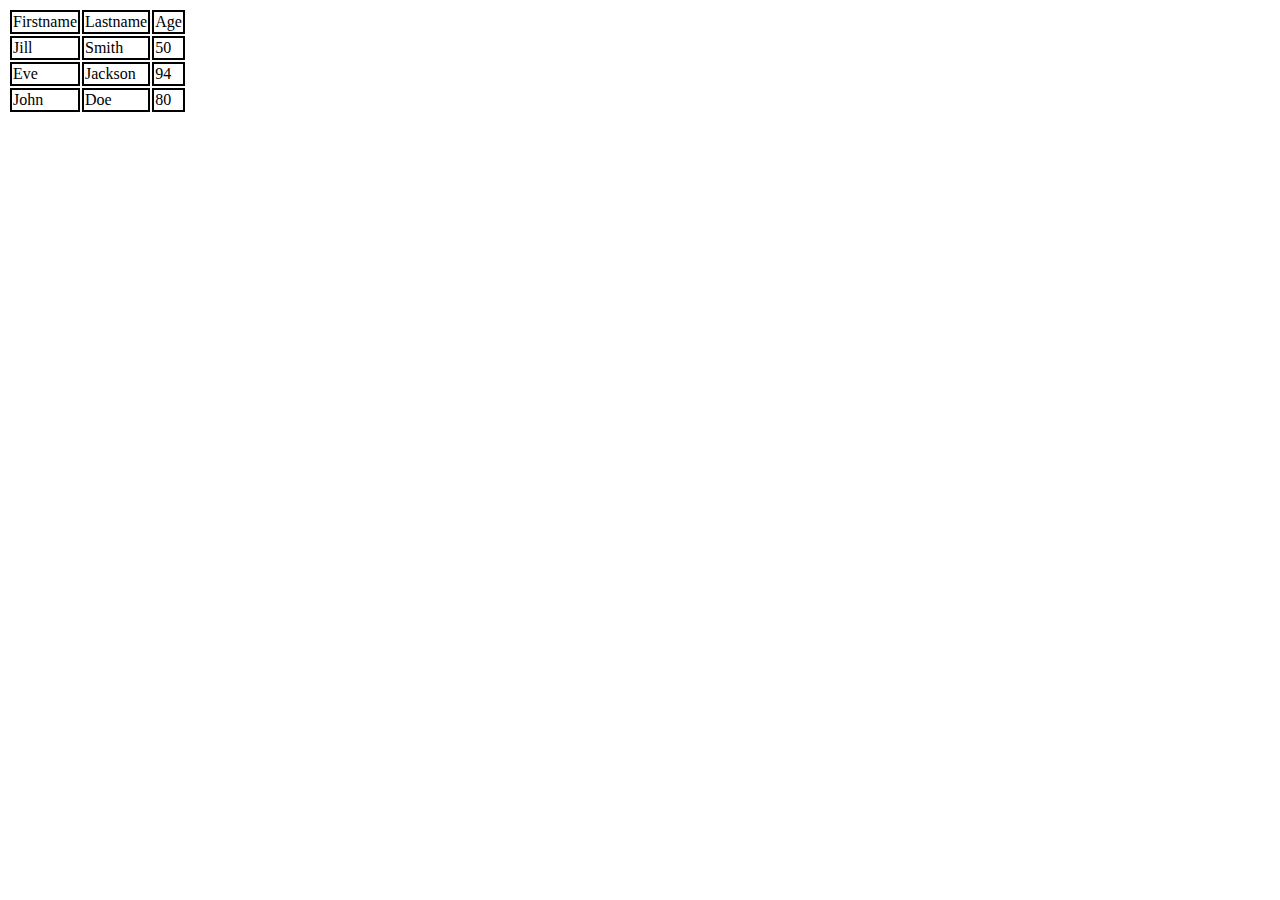
<file: Task 2-2/HTML/Task 1.html>
<!DOCTYPE html>
<html>
    <head>
        <meta charset="utf-8">
        <meta http-equiv="X-UA-Compatible" content="IE=edge">
        <title></title>
        <meta name="description" content="">
        <meta name="viewport" content="width=device-width, initial-scale=1">
    </head>
    <body>
        <table>
            <tr style="border: 2px black solid;">
                <td style="border: 2px black solid; ">
                    Firstname
                </td>
                <td style="border: 2px black solid;">
                    Lastname
                </td>
                <td style="border: 2px black solid;">
                    Age
                </td>
            </tr>

            <tr style="border: 2px black solid;">
                <td style="border: 2px black solid;">
                    Jill
                </td>
                <td style="border: 2px black solid;">
                    Smith
                </td>
                <td style="border: 2px black solid;">
                    50
                </td>
            </tr>

            <tr style="border: 2px black solid;">
                <td style="border: 2px black solid;">
                    Eve
                </td>
                <td style="border: 2px black solid;">
                    Jackson
                </td>
                <td style="border: 2px black solid;">
                    94
                </td>
            </tr>

            <tr style="border: 2px black solid;">
                <td style="border: 2px black solid;">
                    John
                </td>
                <td style="border: 2px black solid;">
                    Doe
                </td>
                <td style="border: 2px black solid;">
                    80
                </td>
            </tr>
        </table>
    </body>
</html>
</file>
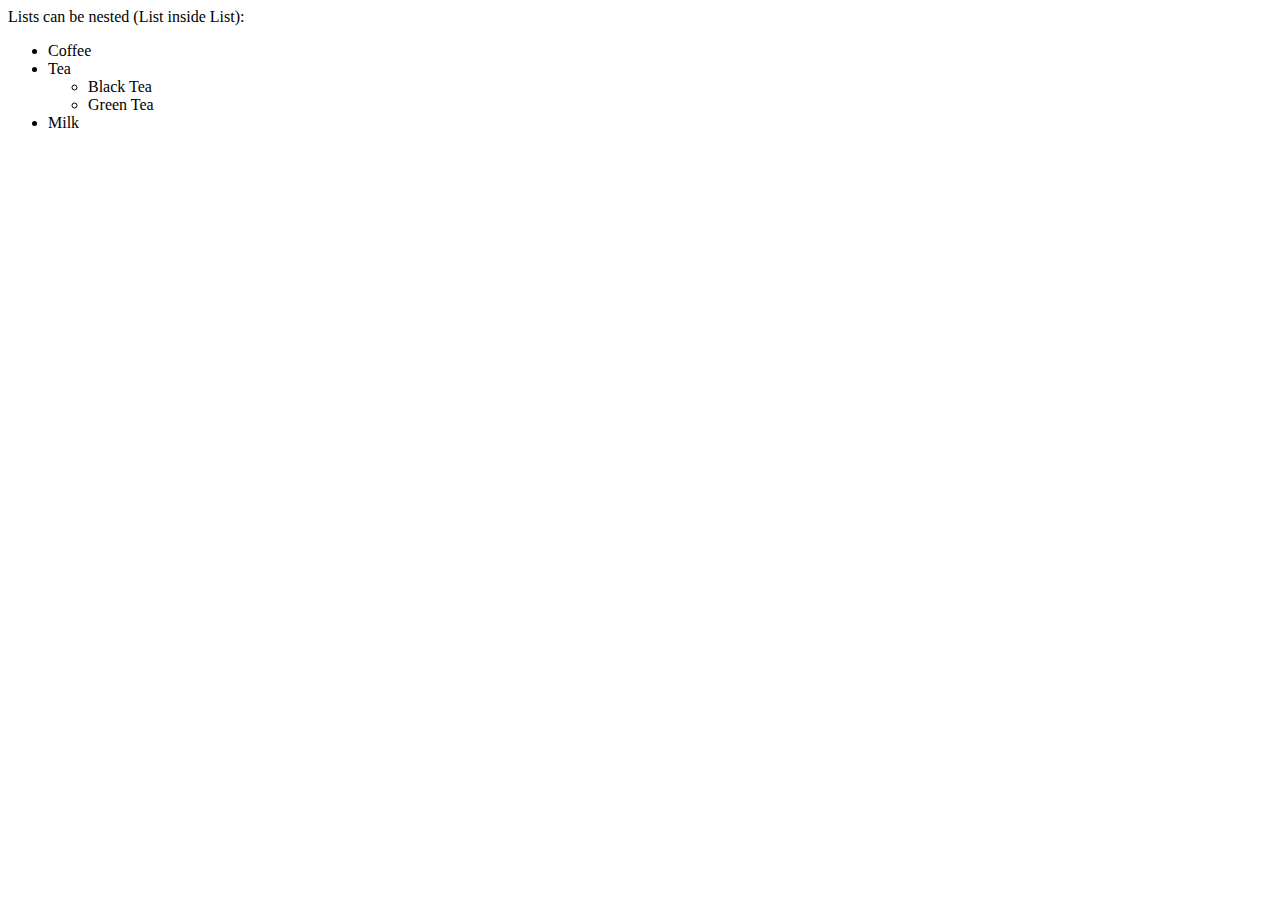
<file: Task 2-2/HTML/Task 2.html>
<!DOCTYPE html>
<html>
    <head>
        <meta charset="utf-8">
        <meta http-equiv="X-UA-Compatible" content="IE=edge">
        <title></title>
        <meta name="description" content="">
        <meta name="viewport" content="width=device-width, initial-scale=1">
    </head>
    <body>
        Lists can be nested (List inside List):
        <ul>
            <li>Coffee</li>
            <li>Tea
                <ul>
                    <li>Black Tea</li>
                    <li>Green Tea</li>
                </ul>
            </li>
            <li>Milk</li>
        </ul>
    </body>
</html>
</file>
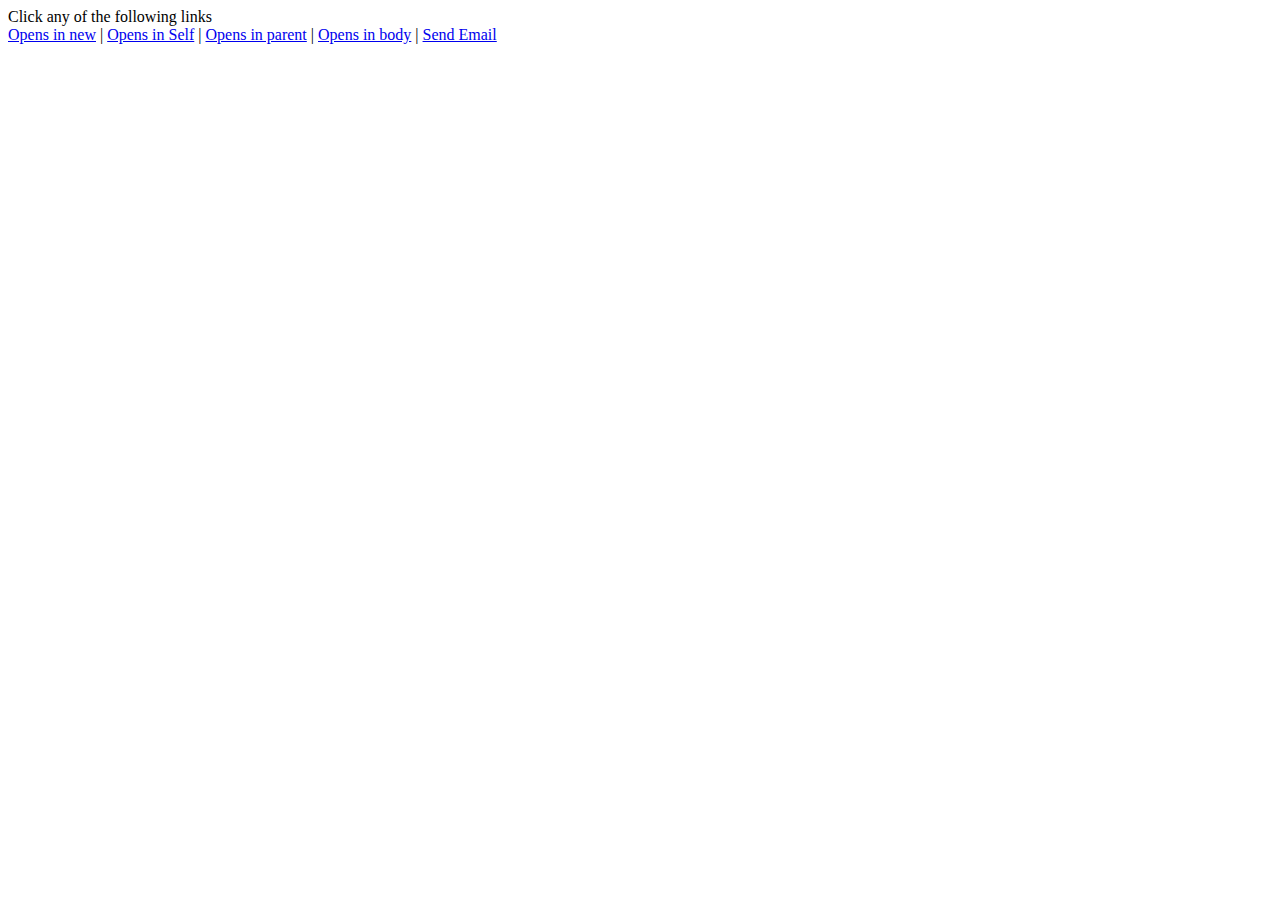
<file: Task 2-2/HTML/Task 3.html>
<!DOCTYPE html>
<html>
    <head>
        <meta charset="utf-8">
        <meta http-equiv="X-UA-Compatible" content="IE=edge">
        <title></title>
        <meta name="description" content="">
        <meta name="viewport" content="width=device-width, initial-scale=1">
    </head>
    <body>
        Click any of the following links
        <br>
        <a href="https://www.google.com" target="_blank">Opens in new</a> | <a href="https://www.google.com" target="_self">Opens in Self</a> | <a href="https://www.google.com" target="_parent">Opens in parent</a> | <a href="https://www.google.com" target="_top">Opens in body</a> | <a href="mailto: abc@example.com">Send Email</a>
    </body>
</html>
</file>
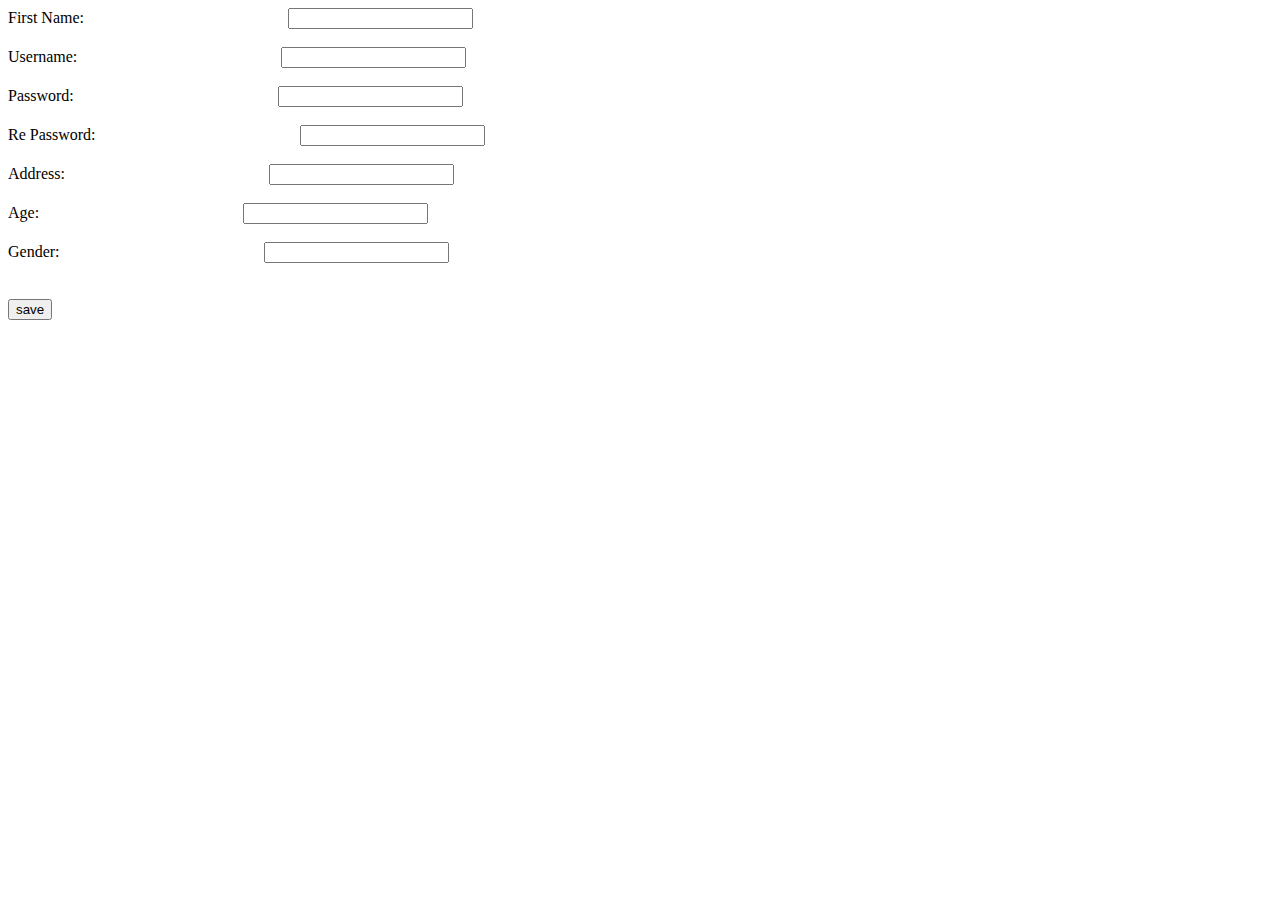
<file: Task 2-2/HTML/Task 4.html>
<!DOCTYPE html>
<html>
    <head>
        <meta charset="utf-8">
        <meta http-equiv="X-UA-Compatible" content="IE=edge">
        <title></title>
        <meta name="description" content="">
        <meta name="viewport" content="width=device-width, initial-scale=1">
    </head>
    <body>
        <form>
            <label for="fname">First Name:</label>
            <input type="text" id="fname" name="fname"><br><br>
            <label for="uname">Username:</label>
            <input type="text" id="uname" name="uname"><br><br>
            <label for="Password">Password:</label>
            <input type="password" id="password" name="password"><br><br>
            <label for="Password2">Re Password:</label>
            <input type="password" id="password2" name="password2"><br><br>
            <label for="Address">Address:</label>
            <input type="text" id="address" name="address"><br><br>
            <label for="age">Age:</label>
            <input type="text" id="age" name="age"><br><br>
            <label for="gender">Gender:</label>
            <input list="gender"> 
            <datalist id="gender">
                <option value="male">
                <option value="female">
                </datalist>
        </form>
        <br><br>
        <button type="submit">save</button>
    </body>
</html>

<style>
    input{
        margin-left:200px;
    }
</style>
</file>
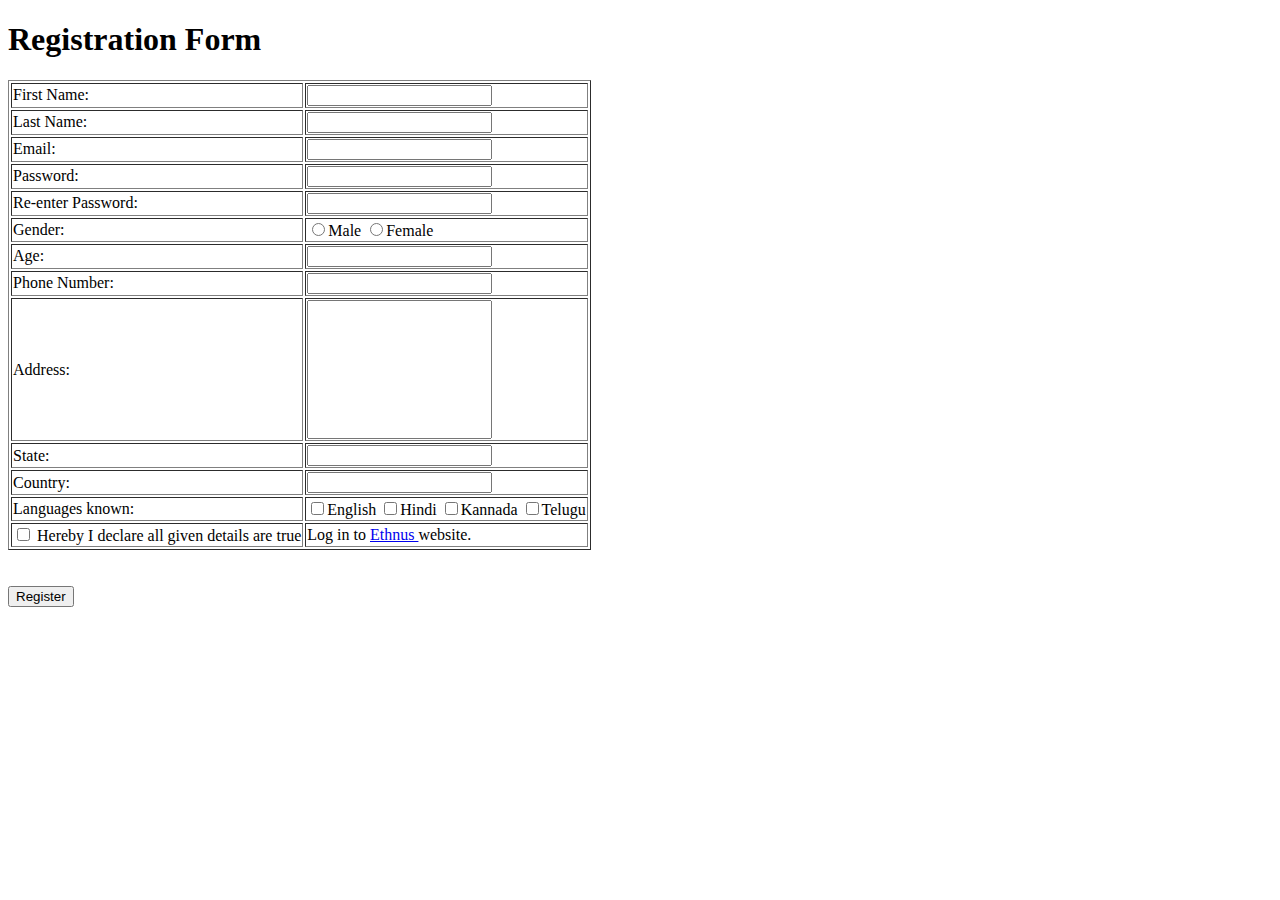
<file: Task 2-2/HTML/Task 5.html>
<!DOCTYPE html>
<html>
    <head>
        <meta charset="utf-8">
        <meta http-equiv="X-UA-Compatible" content="IE=edge">
        <title></title>
        <meta name="description" content="">
        <meta name="viewport" content="width=device-width, initial-scale=1">
    </head>
    <body>
        <h1>Registration Form</h1>
        <table border="1">
        <form>
            <tr>
                <td> First Name:</td>
                <td><input type="text"></td>
            </tr>
            <tr>
                <td> Last Name:</td>
                <td><input type="text"></td>
            </tr>
            <tr>
                <td> Email:</td>
                <td><input type="text"></td>
            </tr>
            <tr>
                <td> Password:</td>
                <td><input type="password"></td>
            </tr>
            <tr>
                <td> Re-enter Password:</td>
                <td><input type="password"></td>
            </tr>
            <tr>
                <td> Gender:</td>
                <td><input type="radio" name="gender">Male  <input type="radio" name="gender">Female</td>
            </tr>
            <tr>
                <td> Age:</td>
                <td><input type="text"></td>
            </tr>
            <tr>
                <td> Phone Number:</td>
                <td><input type="text"></td>
            </tr>
            <tr>
                <td> Address:</td>
                <td><input type="text" style="line-height: 10em;"></td>
            </tr>
            <tr>
                <td> State:</td>
                <td><input type="text"></td>
            </tr>
            <tr>
                <td> Country:</td>
                <td><input list="country">
                <datalist id="country">
                    <option value="India">
                    <option value="USA">
                </datalist>
            </td>
            </tr>
            <tr>
                <td> Languages known:</td>
                <td><input type="checkbox">English
                    <input type="checkbox">Hindi
                    <input type="checkbox">Kannada
                    <input type="checkbox">Telugu</td>
            </tr>
            <tr>
                <td><input type="checkbox"> Hereby I declare all given details are true</td>
                <td>Log in to <a href="https://ethnus.com"> Ethnus </a> website.</td>
            </tr>
        </form>
        
    </table>
    <br><br>
    <button type="submit">Register</button>

    </body>
</html>
</file>
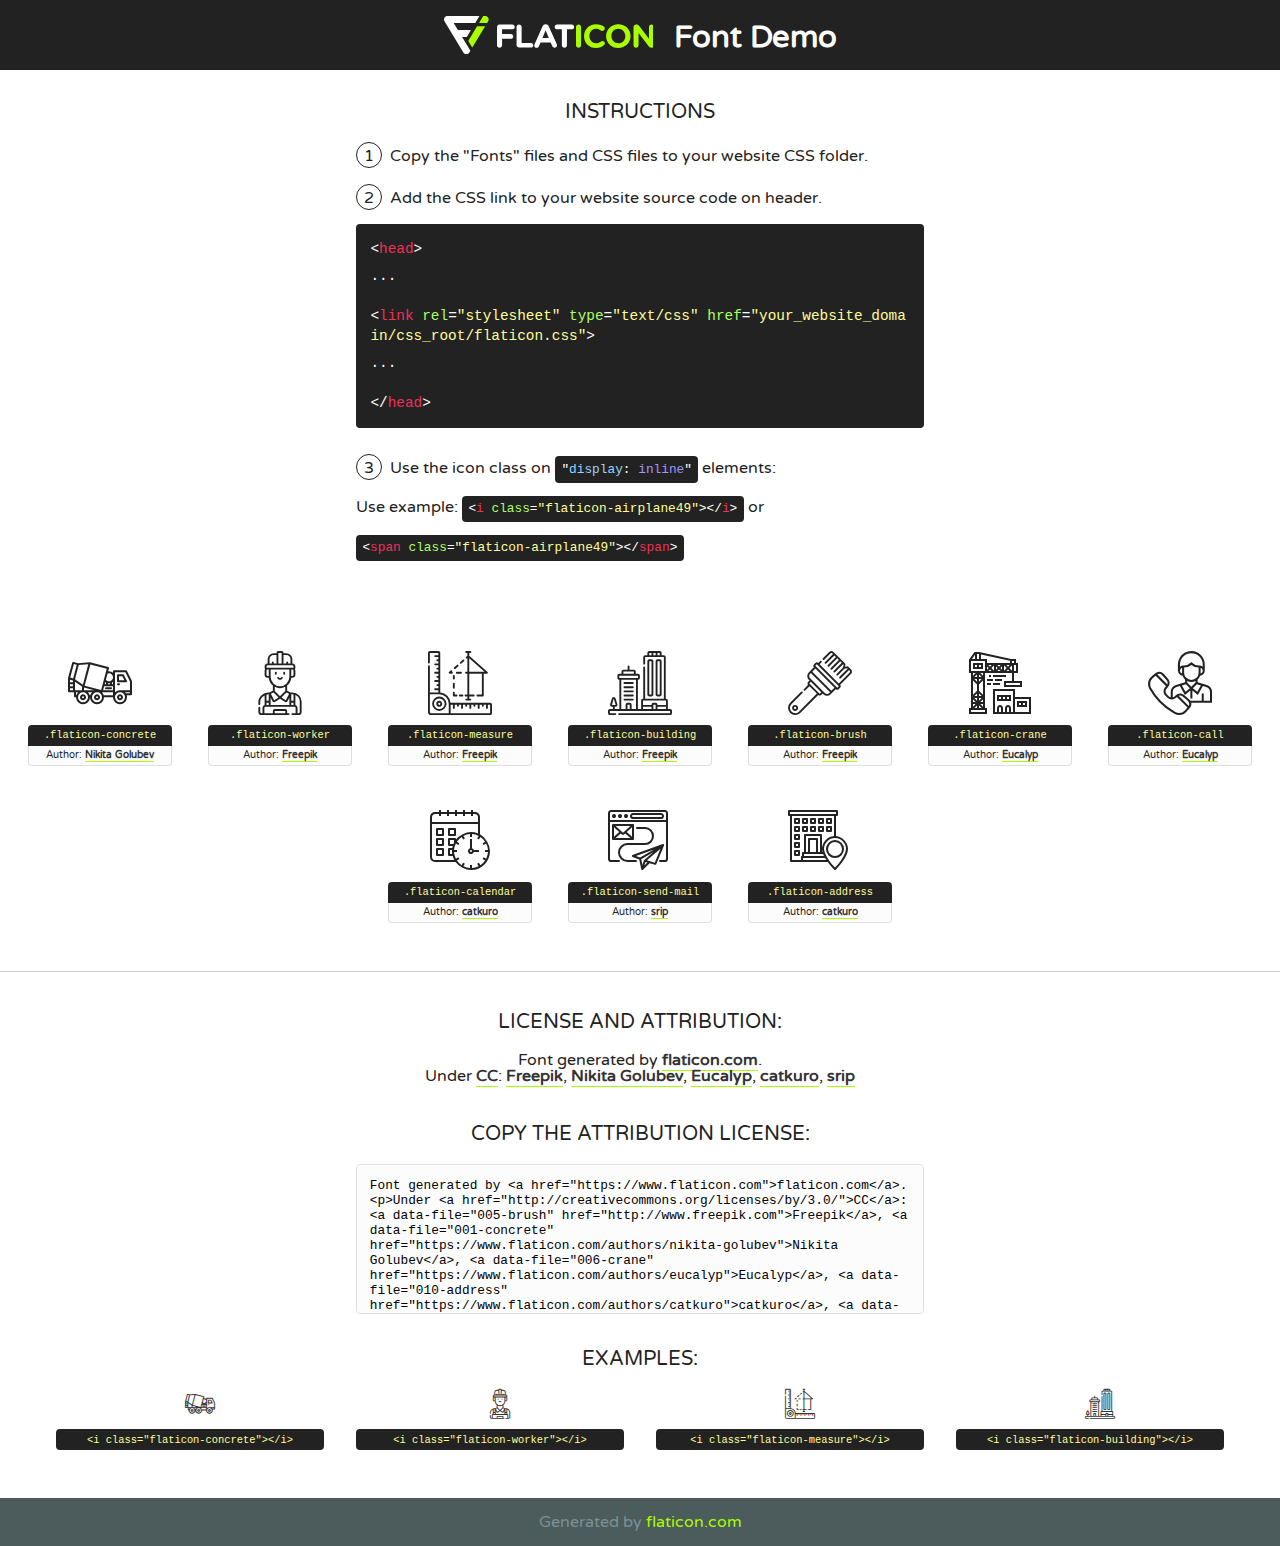
<file: Task 2/Bootstrap/Task 2/construction-company-website-template/lib/flaticon/font/flaticon.html>
<!DOCTYPE html>
<!--
  Flaticon icon font: Flaticon
  Creation date: 23/08/2020 07:24
-->
<html>
<!DOCTYPE html>
<html>

<head>
    <title>Flaticon WebFont</title>
    <link href="http://fonts.googleapis.com/css?family=Varela+Round" rel="stylesheet" type="text/css" />
    <link rel="stylesheet" type="text/css" href="flaticon.css">
    <meta charset="UTF-8">
    <style>
    html, body, div, span, applet, object, iframe,
    h1, h2, h3, h4, h5, h6, p, blockquote, pre,
    a, abbr, acronym, address, big, cite, code,
    del, dfn, em, img, ins, kbd, q, s, samp,
    small, strike, strong, sub, sup, tt, var,
    b, u, i, center,
    dl, dt, dd, ol, ul, li,
    fieldset, form, label, legend,
    table, caption, tbody, tfoot, thead, tr, th, td,
    article, aside, canvas, details, embed, 
    figure, figcaption, footer, header, hgroup, 
    menu, nav, output, ruby, section, summary,
    time, mark, audio, video {
        margin: 0;
        padding: 0;
        border: 0;
        font-size: 100%;
        font: inherit;
        vertical-align: baseline;
    }
    /* HTML5 display-role reset for older browsers */
    article, aside, details, figcaption, figure, 
    footer, header, hgroup, menu, nav, section {
        display: block;
    }
    body {
        line-height: 1;
    }
    ol, ul {
        list-style: none;
    }
    blockquote, q {
        quotes: none;
    }
    blockquote:before, blockquote:after,
    q:before, q:after {
        content: '';
        content: none;
    }
    table {
        border-collapse: collapse;
        border-spacing: 0;
    }
    body {
        font-family: 'Varela Round', Helvetica, Arial, sans-serif;
        font-size: 16px;
        color: #222;
    }
    a {
        color: #333;
        border-bottom: 1px solid #a9fd00;
        font-weight: bold;
        text-decoration: none;
    }
    * {
        -moz-box-sizing: border-box;
        -webkit-box-sizing: border-box;
        box-sizing: border-box;
        margin: 0;
        padding: 0;
    }
    [class^="flaticon-"]:before, [class*=" flaticon-"]:before, [class^="flaticon-"]:after, [class*=" flaticon-"]:after {
        font-family: Flaticon;
        font-size: 30px;
        font-style: normal;
        margin-left: 20px;
        color: #333;
    }
    .wrapper {
        max-width: 600px;
        margin: auto;
        padding: 0 1em;
    }
    .title {
        font-size: 1.25em;
        text-align: center;
        margin-bottom: 1em;
        text-transform: uppercase;
    }
    header {
        text-align: center;
        background-color: #222;
        color: #fff;
        padding: 1em;
    }
    header .logo {
        width: 210px;
        height: 38px;
        display: inline-block;
        vertical-align: middle;
        margin-right: 1em;
        border: none;
    }
    header strong {
        font-size: 1.95em;
        font-weight: bold;
        vertical-align: middle;
        margin-top: 5px;
        display: inline-block;
    }
    .demo {
        margin: 2em auto;
        line-height: 1.25em;
    }
    .demo ul li {
        margin-bottom: 1em;
    }
    .demo ul li .num {
        color: #222;
        border-radius: 20px;
        display: inline-block;
        width: 26px;
        padding: 3px;
        height: 26px;
        text-align: center;
        margin-right: 0.5em;
        border: 1px solid #222;
    }
    .demo ul li code {
        background-color: #222;
        border-radius: 4px;
        padding: 0.25em 0.5em;
        display: inline-block;
        color: #fff;
        font-family: Consolas,Monaco,Lucida Console,Liberation Mono,DejaVu Sans Mono,Bitstream Vera Sans Mono,Courier New, monospace;
        font-weight: lighter;
        margin-top: 1em;
        font-size: 0.8em;
        word-break: break-all;
    }
    .demo ul li code.big {
        padding: 1em;
        font-size: 0.9em;
    }
    .demo ul li code .red {
        color: #EF3159;
    }
    .demo ul li code .green {
        color: #ACFF65;
    }
    .demo ul li code .yellow {
        color: #FFFF99;
    }
    .demo ul li code .blue {
        color: #99D3FF;
    }
    .demo ul li code .purple {
        color: #A295FF;
    }
    .demo ul li code .dots {
        margin-top: 0.5em;
        display: block;
    }
    #glyphs {
        border-bottom: 1px solid #ccc;
        padding: 2em 0;
        text-align: center;
    }
    .glyph {
        display: inline-block;
        width: 9em;
        margin: 1em;
        text-align: center;
        vertical-align: top;
        background: #FFF;
    }
    .glyph .glyph-icon {
        padding: 10px;
        display: block;
        font-family:"Flaticon";
        font-size: 64px;
        line-height: 1;
    }
    .glyph .glyph-icon:before {
        font-size: 64px;
        color: #222;
        margin-left: 0;
    }
    .class-name {
        font-size: 0.65em;
        background-color: #222;
        color: #fff;
        border-radius: 4px 4px 0 0;
        padding: 0.5em;
        color: #FFFF99;
        font-family: Consolas,Monaco,Lucida Console,Liberation Mono,DejaVu Sans Mono,Bitstream Vera Sans Mono,Courier New, monospace;
    }
    .author-name {
        font-size: 0.6em;
        background-color: #fcfcfd;
        border: 1px solid #DEDEE4;
        border-top: 0;
        border-radius: 0 0 4px 4px;
        padding: 0.5em;
    }
    .class-name:last-child {
        font-size: 10px;
        color:#888;
    }
    .class-name:last-child a {
        font-size: 10px;
        color:#555;
    }
    .class-name:last-child a:hover {
        color:#a9fd00;
    }
    .glyph > input {
        display: block;
        width: 100px;
        margin: 5px auto;
        text-align: center;
        font-size: 12px;
        cursor: text;
    }
    .glyph > input.icon-input {
        font-family:"Flaticon";
        font-size: 16px;
        margin-bottom: 10px;
    }
    .attribution .title {
        margin-top: 2em;
    }
    .attribution textarea {
        background-color: #fcfcfd;
        padding: 1em;
        border: none;
        box-shadow: none;
        border: 1px solid #DEDEE4;
        border-radius: 4px;
        resize: none;
        width: 100%;
        height: 150px;
        font-size: 0.8em;
        font-family: Consolas,Monaco,Lucida Console,Liberation Mono,DejaVu Sans Mono,Bitstream Vera Sans Mono,Courier New, monospace;
        -webkit-appearance: none;
    }
    .iconsuse {
        margin: 2em auto;
        text-align: center;
        max-width: 1200px;
    }
    .iconsuse:after {
        content: '';
        display: table;
        clear: both;
    }
    .iconsuse .image {
        float: left;
        width: 25%;
        padding: 0 1em;
    }
    .iconsuse .image p {
        margin-bottom: 1em;
    }
    .iconsuse .image span {
        display: block;
        font-size: 0.65em;
        background-color: #222;
        color: #fff;
        border-radius: 4px;
        padding: 0.5em;
        color: #FFFF99;
        margin-top: 1em;
        font-family: Consolas,Monaco,Lucida Console,Liberation Mono,DejaVu Sans Mono,Bitstream Vera Sans Mono,Courier New, monospace;
    }
    #footer {
        text-align: center;
        background-color: #4C5B5C;
        color: #7c9192;
        padding: 1em;
    }
    #footer a {
        border: none;
        color: #a9fd00;
        font-weight: normal;
    }
    @media (max-width: 960px) {
        .iconsuse .image {
            width: 50%;
        }
    }
    @media (max-width: 560px) {
        .iconsuse .image {
            width: 100%;
        }
    }
    </style>
</head>

<body class="characters-off">

    <header>
        <a href="https://www.flaticon.com" target="_blank" class="logo">
            <svg version="1.1" xmlns="http://www.w3.org/2000/svg" xmlns:xlink="http://www.w3.org/1999/xlink" xmlns:a="http://ns.adobe.com/AdobeSVGViewerExtensions/3.0/" viewBox="0 0 560.875 102.036" enable-background="new 0 0 560.875 102.036" xml:space="preserve">
                <defs>
                </defs>
                <g>
                    <g class="letters">
                        <path fill="#ffffff" d="M141.596,29.675c0-3.777,2.985-6.767,6.764-6.767h34.438c3.426,0,6.15,2.728,6.15,6.15
                        c0,3.43-2.724,6.149-6.15,6.149h-27.674v13.091h23.719c3.429,0,6.151,2.724,6.151,6.15c0,3.43-2.723,6.149-6.151,6.149h-23.719
                        v17.574c0,3.773-2.986,6.761-6.764,6.761c-3.779,0-6.764-2.989-6.764-6.761V29.675z"></path>
                        <path fill="#ffffff" d="M193.844,29.149c0-3.781,2.985-6.767,6.764-6.767c3.776,0,6.763,2.985,6.763,6.767v42.957h25.039
                        c3.426,0,6.149,2.726,6.149,6.153c0,3.425-2.723,6.15-6.149,6.15h-31.802c-3.779,0-6.764-2.986-6.764-6.768V29.149z"></path>
                        <path fill="#ffffff" d="M241.891,75.71l21.438-48.407c1.492-3.341,4.215-5.357,7.906-5.357h0.792
                        c3.686,0,6.323,2.017,7.815,5.357l21.439,48.407c0.436,0.967,0.701,1.845,0.701,2.723c0,3.602-2.809,6.501-6.414,6.501
                        c-3.161,0-5.269-1.845-6.499-4.655l-4.132-9.661h-27.059l-4.301,10.102c-1.144,2.631-3.426,4.214-6.237,4.214
                        c-3.517,0-6.24-2.81-6.24-6.325C241.1,77.64,241.451,76.677,241.891,75.71z M279.932,58.666l-8.521-20.297l-8.526,20.297H279.932
                        z"></path>
                        <path fill="#ffffff" d="M314.864,35.387H301.86c-3.429,0-6.239-2.813-6.239-6.238c0-3.429,2.811-6.24,6.239-6.24h39.533
                        c3.426,0,6.237,2.811,6.237,6.24c0,3.425-2.811,6.238-6.237,6.238h-13.001v42.785c0,3.773-2.99,6.761-6.764,6.761
                        c-3.779,0-6.764-2.989-6.764-6.761V35.387z"></path>
                        <path fill="#A9FD00" d="M352.615,29.149c0-3.781,2.985-6.767,6.767-6.767c3.774,0,6.761,2.985,6.761,6.767v49.024
                        c0,3.773-2.987,6.761-6.761,6.761c-3.781,0-6.767-2.989-6.767-6.761V29.149z"></path>
                        <path fill="#A9FD00" d="M374.132,53.836v-0.179c0-17.481,13.178-31.801,32.065-31.801c9.22,0,15.459,2.458,20.557,6.238
                        c1.402,1.054,2.637,2.985,2.637,5.357c0,3.692-2.985,6.59-6.681,6.59c-1.845,0-3.071-0.702-4.044-1.319
                        c-3.776-2.813-7.729-4.393-12.562-4.393c-10.364,0-17.831,8.611-17.831,19.154v0.173c0,10.542,7.291,19.329,17.831,19.329
                        c5.715,0,9.492-1.756,13.359-4.834c1.049-0.874,2.458-1.491,4.039-1.491c3.429,0,6.325,2.813,6.325,6.236
                        c0,2.106-1.056,3.78-2.282,4.834c-5.539,4.834-12.036,7.733-21.878,7.733C387.572,85.464,374.132,71.493,374.132,53.836z"></path>
                        <path fill="#A9FD00" d="M433.009,53.836v-0.179c0-17.481,13.79-31.801,32.766-31.801c18.981,0,32.592,14.143,32.592,31.628v0.173
                        c0,17.483-13.785,31.807-32.769,31.807C446.625,85.464,433.009,71.32,433.009,53.836z M484.224,53.836v-0.179
                        c0-10.539-7.725-19.326-18.626-19.326c-10.893,0-18.449,8.611-18.449,19.154v0.173c0,10.542,7.73,19.329,18.626,19.329
                        C476.676,72.986,484.224,64.378,484.224,53.836z"></path>
                        <path fill="#A9FD00" d="M506.233,29.321c0-3.774,2.99-6.763,6.767-6.763h1.401c3.252,0,5.183,1.583,7.029,3.953l26.093,34.265
                        V29.059c0-3.692,2.99-6.677,6.681-6.677c3.683,0,6.671,2.985,6.671,6.677v48.934c0,3.78-2.987,6.765-6.764,6.765h-0.436
                        c-3.257,0-5.188-1.581-7.034-3.953l-27.056-35.492v32.944c0,3.687-2.985,6.676-6.678,6.676c-3.683,0-6.673-2.989-6.673-6.676
                        V29.321z"></path>
                    </g>
                    <g class="insignia">
                        <path fill="#ffffff" d="M48.372,56.137h12.517l11.156-18.537H37.186L25.688,18.539h57.825L94.668,0H9.271
                        C5.925,0,2.842,1.801,1.198,4.716c-1.644,2.907-1.593,6.482,0.134,9.343l50.38,83.501c1.678,2.781,4.689,4.476,7.938,4.476
                        c3.246,0,6.257-1.695,7.935-4.476l2.898-4.804L48.372,56.137z"></path>
                        <g class="i">
                            <path fill="#A9FD00" d="M93.575,18.539h0.031v0.004l21.652,0.004l2.705-4.488c1.727-2.861,1.778-6.436,0.133-9.343
                            C116.454,1.801,113.371,0,110.026,0h-5.294L93.575,18.539z"></path>
                            <polygon fill="#A9FD00" points="88.291,27.356 64.725,66.486 75.519,84.404 109.942,27.356"></polygon>
                        </g>
                    </g>
                </g>
            </svg>
        </a>
        <strong>Font Demo</strong>
    </header>


    <section class="demo wrapper">

        <p class="title">Instructions</p>

        <ul>
            <li>
                <span class="num">1</span>Copy the "Fonts" files and CSS files to your website CSS folder.
            </li>
            <li>
                <span class="num">2</span>Add the CSS link to your website source code on header.
                <code class="big">
                    &lt;<span class="red">head</span>&gt;
                    <br/><span class="dots">...</span>
                    <br/>&lt;<span class="red">link</span> <span class="green">rel</span>=<span class="yellow">"stylesheet"</span> <span class="green">type</span>=<span class="yellow">"text/css"</span> <span class="green">href</span>=<span class="yellow">"your_website_domain/css_root/flaticon.css"</span>&gt;
                    <br/><span class="dots">...</span>
                    <br/>&lt;/<span class="red">head</span>&gt;
                </code>
            </li>

            <li>
                <p>
                    <span class="num">3</span>Use the icon class on <code>"<span class="blue">display</span>:<span class="purple"> inline</span>"</code> elements:
                    <br />
                    Use example: <code>&lt;<span class="red">i</span> <span class="green">class</span>=<span class="yellow">&quot;flaticon-airplane49&quot;</span>&gt;&lt;/<span class="red">i</span>&gt;</code> or <code>&lt;<span class="red">span</span> <span class="green">class</span>=<span class="yellow">&quot;flaticon-airplane49&quot;</span>&gt;&lt;/<span class="red">span</span>&gt;</code>
            </li>
        </ul>

    </section>




   <section id="glyphs">          
    
      
        <div class="glyph"><div class="glyph-icon flaticon-concrete"></div>
            <div class="class-name">.flaticon-concrete</div>
            <div class="author-name">Author: <a data-file="001-concrete" href="https://www.flaticon.com/authors/nikita-golubev">Nikita Golubev</a> </div> 
        </div>        
        
        <div class="glyph"><div class="glyph-icon flaticon-worker"></div>
            <div class="class-name">.flaticon-worker</div>
            <div class="author-name">Author: <a data-file="002-worker" href="http://www.freepik.com">Freepik</a> </div> 
        </div>        
        
        <div class="glyph"><div class="glyph-icon flaticon-measure"></div>
            <div class="class-name">.flaticon-measure</div>
            <div class="author-name">Author: <a data-file="003-measure" href="http://www.freepik.com">Freepik</a> </div> 
        </div>        
        
        <div class="glyph"><div class="glyph-icon flaticon-building"></div>
            <div class="class-name">.flaticon-building</div>
            <div class="author-name">Author: <a data-file="004-building" href="http://www.freepik.com">Freepik</a> </div> 
        </div>        
        
        <div class="glyph"><div class="glyph-icon flaticon-brush"></div>
            <div class="class-name">.flaticon-brush</div>
            <div class="author-name">Author: <a data-file="005-brush" href="http://www.freepik.com">Freepik</a> </div> 
        </div>        
        
        <div class="glyph"><div class="glyph-icon flaticon-crane"></div>
            <div class="class-name">.flaticon-crane</div>
            <div class="author-name">Author: <a data-file="006-crane" href="https://www.flaticon.com/authors/eucalyp">Eucalyp</a> </div> 
        </div>        
        
        <div class="glyph"><div class="glyph-icon flaticon-call"></div>
            <div class="class-name">.flaticon-call</div>
            <div class="author-name">Author: <a data-file="007-call" href="https://www.flaticon.com/authors/eucalyp">Eucalyp</a> </div> 
        </div>        
        
        <div class="glyph"><div class="glyph-icon flaticon-calendar"></div>
            <div class="class-name">.flaticon-calendar</div>
            <div class="author-name">Author: <a data-file="008-calendar" href="https://www.flaticon.com/authors/catkuro">catkuro</a> </div> 
        </div>        
        
        <div class="glyph"><div class="glyph-icon flaticon-send-mail"></div>
            <div class="class-name">.flaticon-send-mail</div>
            <div class="author-name">Author: <a data-file="009-send-mail" href="https://www.flaticon.com/authors/srip">srip</a> </div> 
        </div>        
        
        <div class="glyph"><div class="glyph-icon flaticon-address"></div>
            <div class="class-name">.flaticon-address</div>
            <div class="author-name">Author: <a data-file="010-address" href="https://www.flaticon.com/authors/catkuro">catkuro</a> </div> 
        </div>        
        

    </section>



    <section class="attribution wrapper"   style="text-align:center;">

      <div class="title">License and attribution:</div><div class="attrDiv">Font generated by <a href="https://www.flaticon.com">flaticon.com</a>. <div><p>Under <a href="http://creativecommons.org/licenses/by/3.0/">CC</a>: <a data-file="005-brush" href="http://www.freepik.com">Freepik</a>, <a data-file="001-concrete" href="https://www.flaticon.com/authors/nikita-golubev">Nikita Golubev</a>, <a data-file="006-crane" href="https://www.flaticon.com/authors/eucalyp">Eucalyp</a>, <a data-file="010-address" href="https://www.flaticon.com/authors/catkuro">catkuro</a>, <a data-file="009-send-mail" href="https://www.flaticon.com/authors/srip">srip</a></p>  </div>
      </div>
      <div class="title">Copy the Attribution License:</div>

    <textarea onclick="this.focus();this.select();">Font generated by &lt;a href=&quot;https://www.flaticon.com&quot;&gt;flaticon.com&lt;/a&gt;. <p>Under <a href="http://creativecommons.org/licenses/by/3.0/">CC</a>: <a data-file="005-brush" href="http://www.freepik.com">Freepik</a>, <a data-file="001-concrete" href="https://www.flaticon.com/authors/nikita-golubev">Nikita Golubev</a>, <a data-file="006-crane" href="https://www.flaticon.com/authors/eucalyp">Eucalyp</a>, <a data-file="010-address" href="https://www.flaticon.com/authors/catkuro">catkuro</a>, <a data-file="009-send-mail" href="https://www.flaticon.com/authors/srip">srip</a></p>  
     </textarea>

    </section>

    <section class="iconsuse">

          <div class="title">Examples:</div>            
             
            <div class="image">
                <p>
                    <i class="glyph-icon flaticon-concrete"></i> 
                    <span>&lt;i class=&quot;flaticon-concrete&quot;&gt;&lt;/i&gt;</span>
                </p>
            </div>
            
            <div class="image">
                <p>
                    <i class="glyph-icon flaticon-worker"></i> 
                    <span>&lt;i class=&quot;flaticon-worker&quot;&gt;&lt;/i&gt;</span>
                </p>
            </div>
            
            <div class="image">
                <p>
                    <i class="glyph-icon flaticon-measure"></i> 
                    <span>&lt;i class=&quot;flaticon-measure&quot;&gt;&lt;/i&gt;</span>
                </p>
            </div>
            
            <div class="image">
                <p>
                    <i class="glyph-icon flaticon-building"></i> 
                    <span>&lt;i class=&quot;flaticon-building&quot;&gt;&lt;/i&gt;</span>
                </p>
            </div>
                       
        </div>
                            
    </section>

<div id="footer">
    <div>Generated by <a href="https://www.flaticon.com">flaticon.com</a>
    </div>
</div>



</body>
</html>
</file>
<file: Task 2/Bootstrap/Task 2/construction-company-website-template/lib/flaticon/font/flaticon.css>
/*
  	Flaticon icon font: Flaticon
  	Creation date: 23/08/2020 07:24
  	*/

@font-face {
  font-family: "Flaticon";
  src: url("./Flaticon.eot");
  src: url("./Flaticon.eot?#iefix") format("embedded-opentype"),
       url("./Flaticon.woff2") format("woff2"),
       url("./Flaticon.woff") format("woff"),
       url("./Flaticon.ttf") format("truetype"),
       url("./Flaticon.svg#Flaticon") format("svg");
  font-weight: normal;
  font-style: normal;
}

@media screen and (-webkit-min-device-pixel-ratio:0) {
  @font-face {
    font-family: "Flaticon";
    src: url("./Flaticon.svg#Flaticon") format("svg");
  }
}

[class^="flaticon-"]:before, [class*=" flaticon-"]:before,
[class^="flaticon-"]:after, [class*=" flaticon-"]:after {   
  font-family: Flaticon;
        font-size: 20px;
font-style: normal;
margin-left: 20px;
}

.flaticon-concrete:before { content: "\f100"; }
.flaticon-worker:before { content: "\f101"; }
.flaticon-measure:before { content: "\f102"; }
.flaticon-building:before { content: "\f103"; }
.flaticon-brush:before { content: "\f104"; }
.flaticon-crane:before { content: "\f105"; }
.flaticon-call:before { content: "\f106"; }
.flaticon-calendar:before { content: "\f107"; }
.flaticon-send-mail:before { content: "\f108"; }
.flaticon-address:before { content: "\f109"; }
</file>
